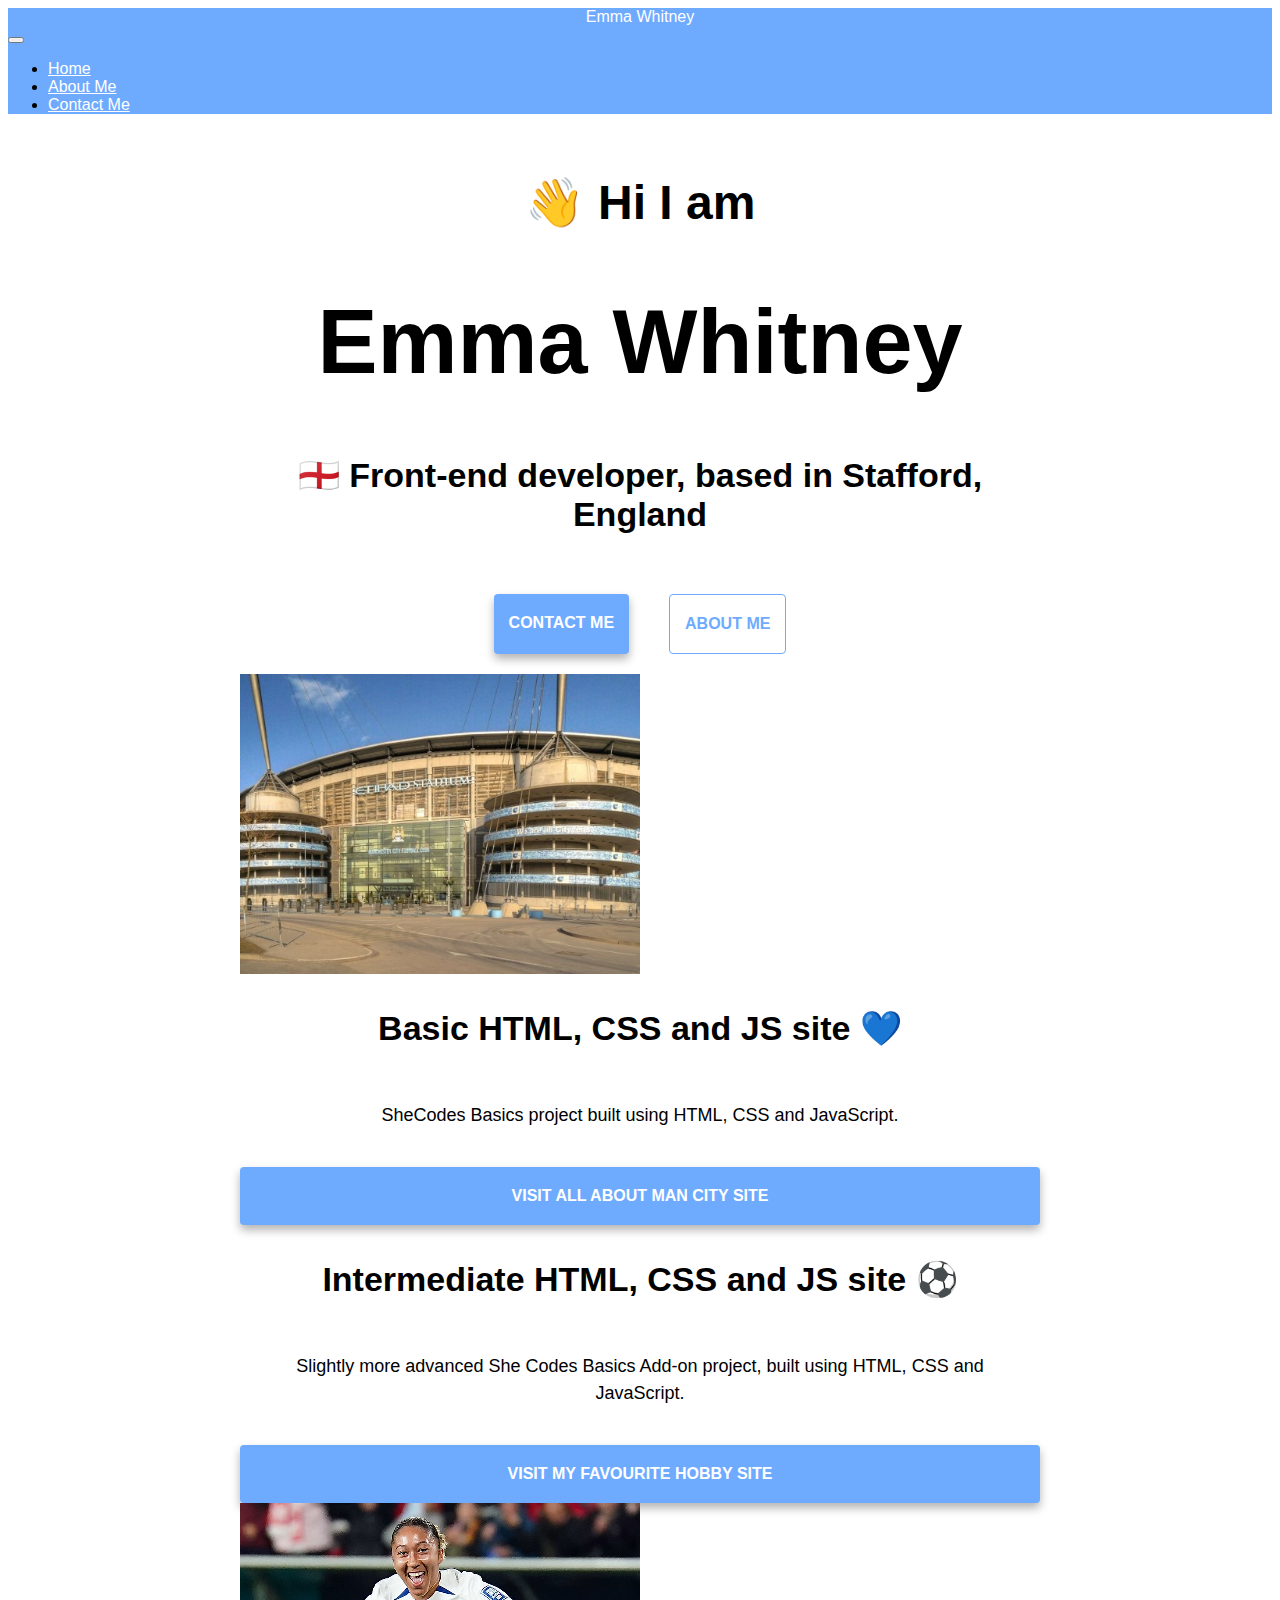
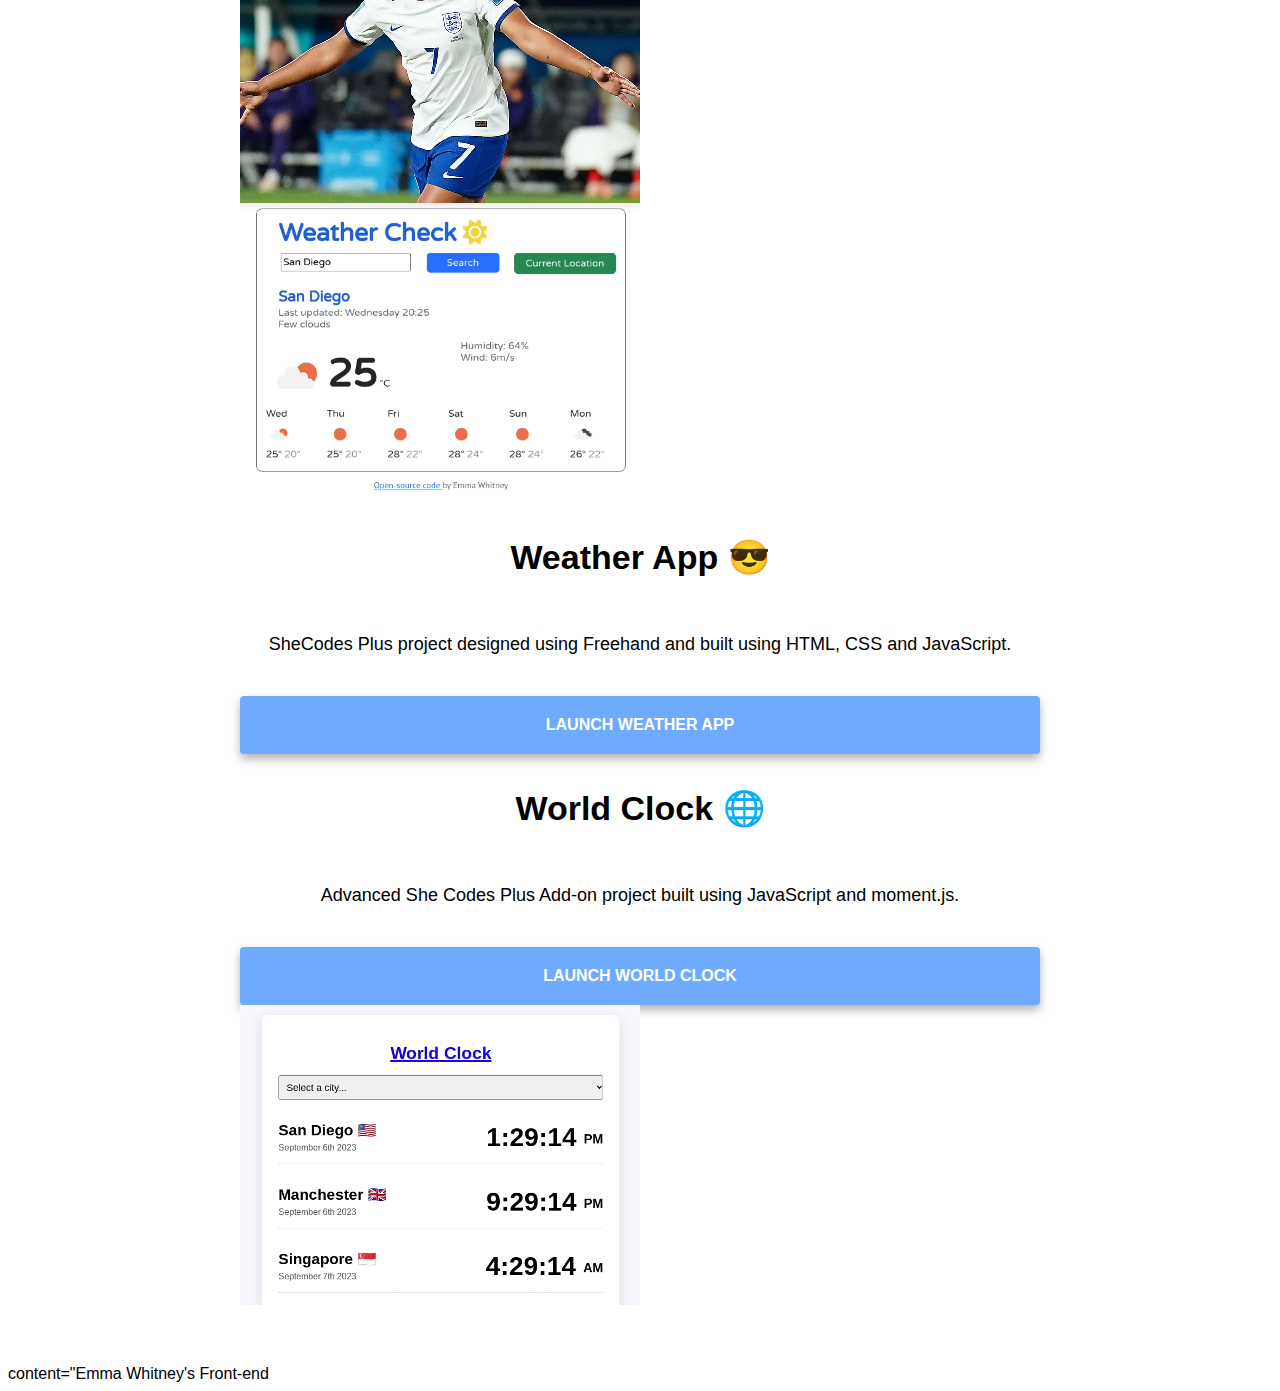
<file: index.html>
<!DOCTYPE html>
<html lang="en">
  <head>
    <meta charset="UTF-8" />
    <meta http-equiv="X-UA-Compatible" content="IE=edge" />
    <meta name="viewport" content="width=device-width, initial-scale=1.0" />
    <meta
      name="description"
      content="Emma Whitney's Front-End HTML, CSS and JS Development Portfolio, including SheCodes project links"
    />
    <title>Emma Whitney Front-End Development Portfolio</title>
    <link
      href="https://cdn.jsdelivr.net/npm/bootstrap@5.3.1/dist/css/bootstrap.min.css"
      rel="stylesheet"
      integrity="sha384-4bw+/aepP/YC94hEpVNVgiZdgIC5+VKNBQNGCHeKRQN+PtmoHDEXuppvnDJzQIu9"
      crossorigin="anonymous"
    />
    <script
      defer
      src="https://cdn.jsdelivr.net/npm/bootstrap@5.3.1/dist/js/bootstrap.bundle.min.js"
      integrity="sha384-HwwvtgBNo3bZJJLYd8oVXjrBZt8cqVSpeBNS5n7C8IVInixGAoxmnlMuBnhbgrkm"
      crossorigin="anonymous"
    ></script>
    <link rel="stylesheet" href="/style.css" />
  </head>
  <body>
    <nav class="navbar navbar-expand-lg navbar-color">
      <a class="navbar-brand" href="/" title="Homepage">Emma Whitney</a>
      <button
        class="navbar-toggler"
        type="button"
        data-bs-toggle="collapse"
        data-bs-target="#navbarNav"
        aria-controls="navbarNav"
        aria-expanded="false"
        aria-label="Toggle navigation"
      >
        <span class="navbar-toggler-icon"></span>
      </button>
      <div class="collapse navbar-collapse" id="navbarNav">
        <ul class="navbar-nav">
          <li class="nav-item">
            <a class="nav-link active" href="/" title="Homepage">Home</a>
          </li>
          <li class="nav-item">
            <a class="nav-link" href="/about.html" title="About Emma Whitney"
              >About Me</a
            >
          </li>
          <li class="nav-item">
            <a
              class="nav-link"
              href="/about.html#contact"
              title="Contact details"
              >Contact Me</a
            >
          </li>
        </ul>
      </div>
    </nav>
    <div class="homepage-content mt-5">
      <h2>👋 Hi I am</h2>
      <h1>Emma Whitney</h1>
      <h3>🏴󠁧󠁢󠁥󠁮󠁧󠁿 Front-end developer, based in Stafford, England</h3>
      <div class="navigation-links">
        <a href="/about.html#contact" class="contact-link">Contact me</a>
        <a href="/about.html" class="about-link">About me</a>
      </div>
      <div class="container-fluid">
        <div class="row gx-5 gy-5">
          <div class="col-md-6 d-none d-md-block">
            <a
              href="https://www.shecodes.io/workshops/shecodes-basics-7a10a400-2ff5-4948-90c8-664c5c6a1cc3/projects/1603861"
            >
              <img
                src="images/etihad-400-x-300.jpg"
                alt="Etihad Stadium, home of Manchester City"
                class="img-fluid p-4 rounded border w-100 h-100"
              />
            </a>
          </div>
          <div class="col-md-6 p-4 border border-3 border-dark">
            <h3>Basic HTML, CSS and JS site 💙</h3>
            <p>SheCodes Basics project built using HTML, CSS and JavaScript.</p>
            <a
              href="https://www.shecodes.io/workshops/shecodes-basics-7a10a400-2ff5-4948-90c8-664c5c6a1cc3/projects/1603861"
              class="app-link"
              title="Basic HTML site about Man City"
            >
              Visit All About Man City site</a
            >
          </div>
          <div class="col-md-6 p-4 border border-3 border-dark">
            <h3>Intermediate HTML, CSS and JS site ⚽</h3>
            <p>
              Slightly more advanced She Codes Basics Add-on project, built
              using HTML, CSS and JavaScript.
            </p>
            <a
              href="https://www.shecodes.io/workshops/shecodes-basics-add-on-1de07ed5-474a-47d1-b196-a7821b1e16f9/projects/1785963"
              class="app-link"
              title="More advanced HTML site about football"
              >Visit My Favourite Hobby site</a
            >
          </div>
          <div class="col-md-6 d-none d-md-block">
            <a
              href="https://www.shecodes.io/workshops/shecodes-basics-add-on-1de07ed5-474a-47d1-b196-a7821b1e16f9/projects/1785963"
            >
              <img
                src="images/lauren-james-england-400-x-300.jpg"
                alt="Lauren James, English football player"
                class="img-fluid p-4 rounded border w-100 h-100"
              />
            </a>
          </div>
          <div class="col-md-6 d-none d-md-block">
            <a
              href="https://www.shecodes.io/workshops/shecodes-plus-43971a30-bdba-495a-b6bf-b0dd81d25607/projects/1740773"
            >
              <img
                src="images/weather-app-400-x-300.png"
                alt="Weather App screenshot"
                class="img-fluid p-4 rounded border w-100 h-100"
              />
            </a>
          </div>
          <div class="col-md-6 p-4 border border-3 border-dark">
            <h3>Weather App 😎</h3>
            <p>
              SheCodes Plus project designed using Freehand and built using
              HTML, CSS and JavaScript.
            </p>
            <a
              href="https://www.shecodes.io/workshops/shecodes-plus-43971a30-bdba-495a-b6bf-b0dd81d25607/projects/1740773"
              class="app-link"
              title="Visit Weather Check app"
              >Launch Weather App</a
            >
          </div>
          <div class="col-md-6 p-4 border border-3 border-dark">
            <h3>World Clock 🌐</h3>
            <p>
              Advanced She Codes Plus Add-on project built using JavaScript and
              moment.js.
            </p>
            <a
              href="https://www.shecodes.io/workshops/shecodes-plus-add-on-c1dca426-932b-4ba5-ae04-bf6c5419232a/projects/1820414"
              class="app-link"
              title="Visit World Clock app"
              >Launch World Clock</a
            >
          </div>
          <div class="col-md-6 d-none d-md-block">
            <a
              href="https://www.shecodes.io/workshops/shecodes-plus-add-on-c1dca426-932b-4ba5-ae04-bf6c5419232a/projects/1820414"
            >
              <img
                src="images/world-clock-400-x-300.png"
                alt="World Clock app screenshot"
                class="img-fluid p-4 rounded border w-100 h-100"
              />
            </a>
          </div>
        </div>
      </div>
    </div>
  </body>
</html>

content="Emma Whitney's Front-end
</file>
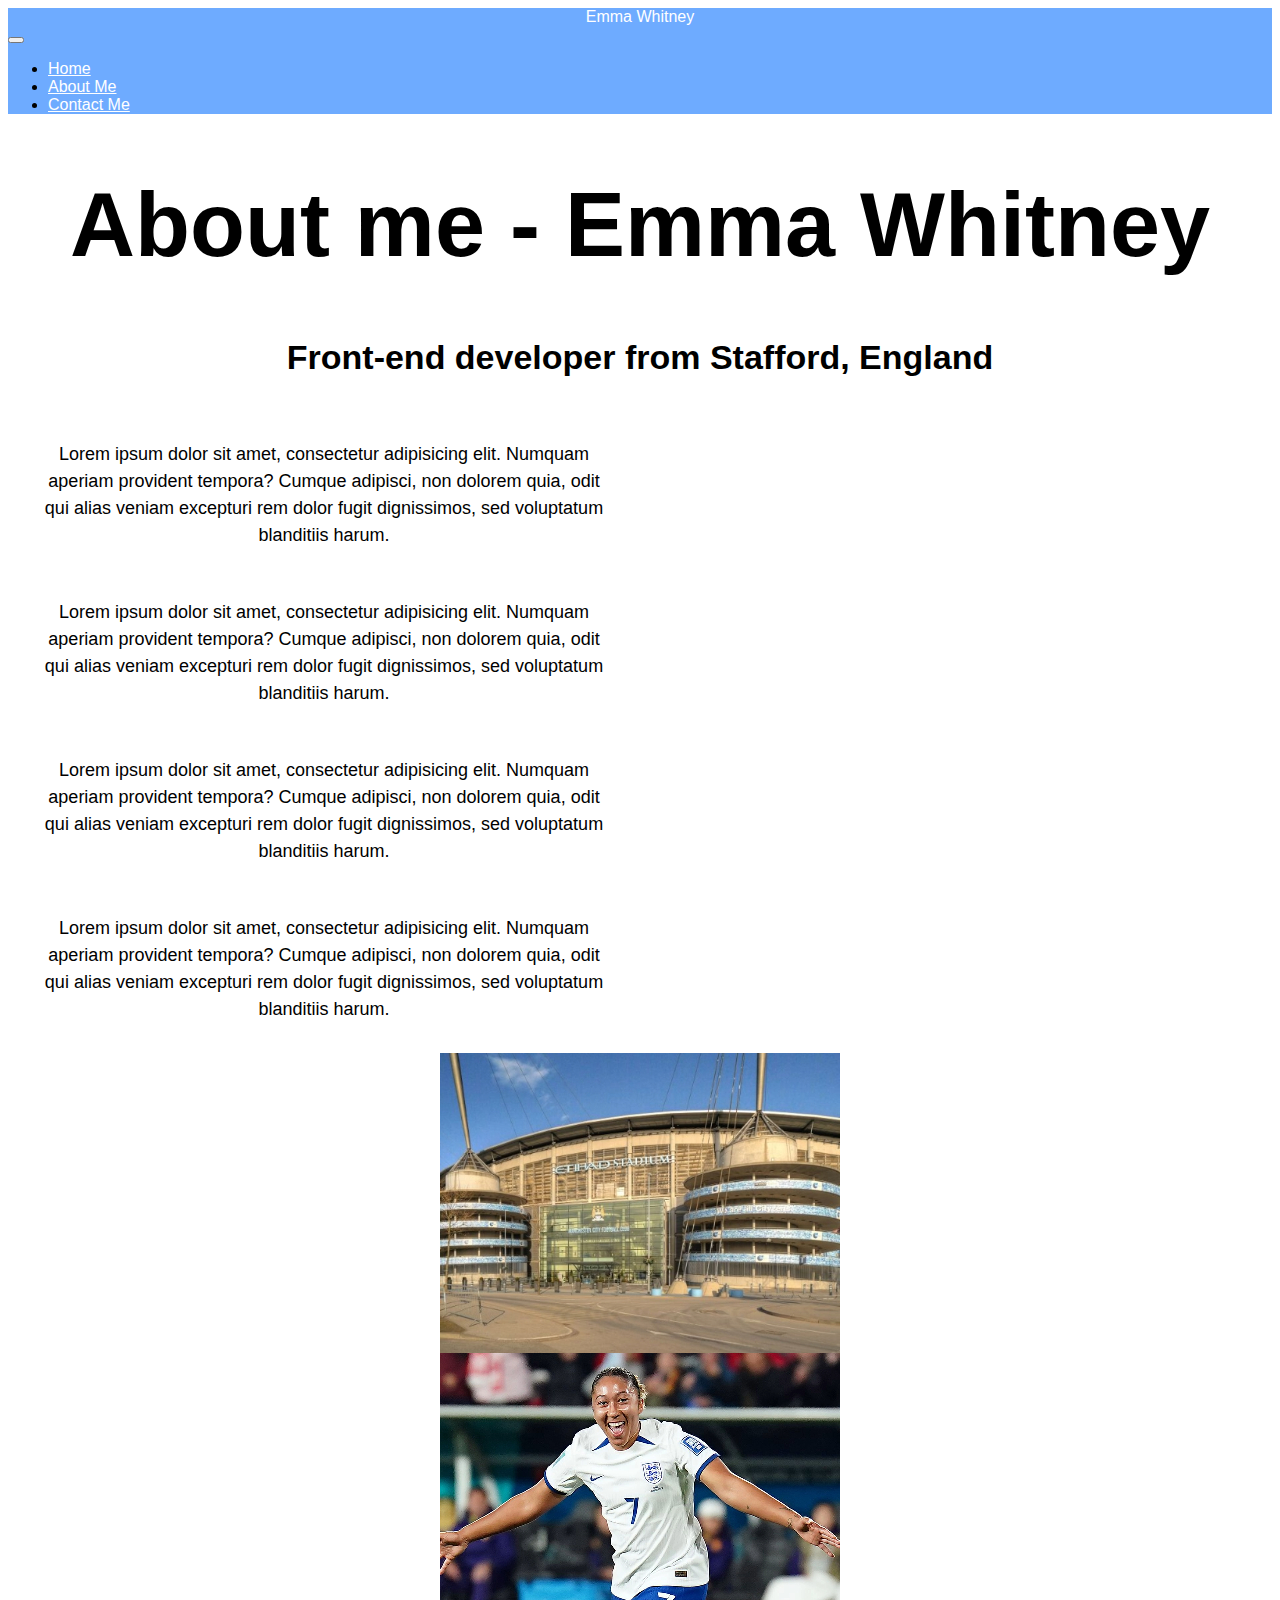
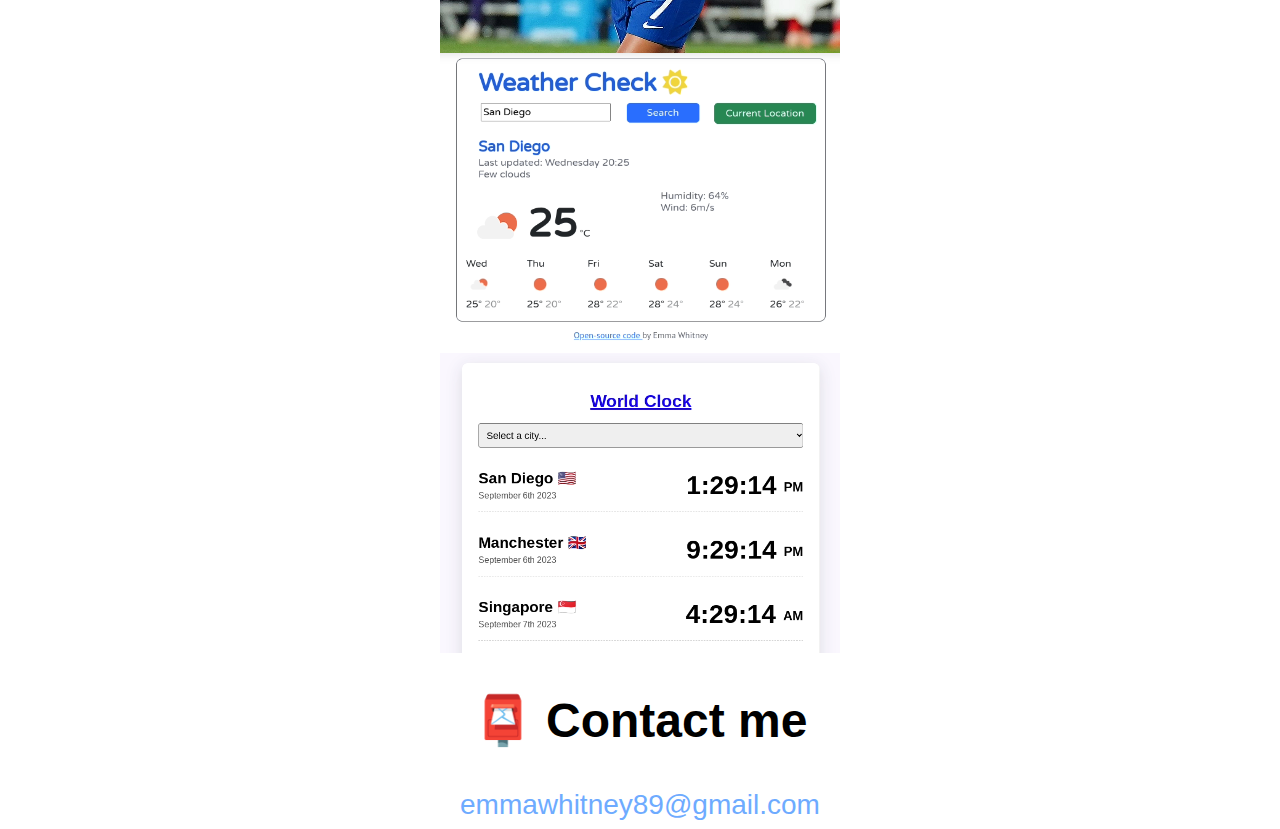
<file: about.html>
<!DOCTYPE html>
<html lang="en">
  <head>
    <meta charset="UTF-8" />
    <meta http-equiv="X-UA-Compatible" content="IE=edge" />
    <meta name="viewport" content="width=device-width, initial-scale=1.0" />
    <meta
      name="description"
      content="Emma Whitney contact details and front-end development SheCodes project history"
    />
    <link
      href="https://cdn.jsdelivr.net/npm/bootstrap@5.3.1/dist/css/bootstrap.min.css"
      rel="stylesheet"
      integrity="sha384-4bw+/aepP/YC94hEpVNVgiZdgIC5+VKNBQNGCHeKRQN+PtmoHDEXuppvnDJzQIu9"
      crossorigin="anonymous"
    />
    <script
      defer
      src="https://cdn.jsdelivr.net/npm/bootstrap@5.3.1/dist/js/bootstrap.bundle.min.js"
      integrity="sha384-HwwvtgBNo3bZJJLYd8oVXjrBZt8cqVSpeBNS5n7C8IVInixGAoxmnlMuBnhbgrkm"
      crossorigin="anonymous"
    ></script>
    <link rel="stylesheet" href="/style.css" />
    <title>About Emma Whitney, Front-End Developer</title>
  </head>
  <body>
    <nav class="navbar navbar-expand-lg navbar-color">
      <a class="navbar-brand" href="/" title="Homapage">Emma Whitney</a>
      <button
        class="navbar-toggler"
        type="button"
        data-bs-toggle="collapse"
        data-bs-target="#navbarText"
        aria-controls="navbarText"
        aria-expanded="false"
        aria-label="Toggle navigation"
      >
        <span class="navbar-toggler-icon"></span>
      </button>
      <div class="collapse navbar-collapse" id="navbarText">
        <ul class="navbar-nav me-auto mb-2 mb-lg-0">
          <li class="nav-item">
            <a class="nav-link" href="/" title="Homepage">Home</a>
          </li>
          <li class="nav-item">
            <a
              class="nav-link active"
              href="/about.html"
              title="About Emma Whitney"
              >About Me</a
            >
          </li>
          <li class="nav-item">
            <a
              class="nav-link"
              href="/about.html#contact"
              title="Contact details"
              >Contact Me</a
            >
          </li>
        </ul>
      </div>
    </nav>
    <div class="about-page-content">
      <h1 class="mt-4">About me - Emma Whitney</h1>
      <h3 class="mt-4">Front-end developer from Stafford, England</h3>
      <div class="container-fluid about-paragraphs">
        <div class="row">
          <div class="col-12 p-1">
            <p>
              Lorem ipsum dolor sit amet, consectetur adipisicing elit. Numquam
              aperiam provident tempora? Cumque adipisci, non dolorem quia, odit
              qui alias veniam excepturi rem dolor fugit dignissimos, sed
              voluptatum blanditiis harum.
            </p>
          </div>
          <div class="col-12 p-1">
            <p>
              Lorem ipsum dolor sit amet, consectetur adipisicing elit. Numquam
              aperiam provident tempora? Cumque adipisci, non dolorem quia, odit
              qui alias veniam excepturi rem dolor fugit dignissimos, sed
              voluptatum blanditiis harum.
            </p>
          </div>
          <div class="col-12 p-1">
            <p>
              Lorem ipsum dolor sit amet, consectetur adipisicing elit. Numquam
              aperiam provident tempora? Cumque adipisci, non dolorem quia, odit
              qui alias veniam excepturi rem dolor fugit dignissimos, sed
              voluptatum blanditiis harum.
            </p>
          </div>
          <div class="col-12 p-1">
            <p>
              Lorem ipsum dolor sit amet, consectetur adipisicing elit. Numquam
              aperiam provident tempora? Cumque adipisci, non dolorem quia, odit
              qui alias veniam excepturi rem dolor fugit dignissimos, sed
              voluptatum blanditiis harum.
            </p>
          </div>
        </div>
      </div>
      <div class="container-fluid about-page-image-row">
        <div class="row h-100">
          <div class="col-md-3 p-2">
            <a
              href="https://www.shecodes.io/workshops/shecodes-basics-7a10a400-2ff5-4948-90c8-664c5c6a1cc3/projects/1603861"
              title="Basic HTML site about Man City"
            >
              <img
                src="images/etihad-400-x-300.jpg"
                alt="Etihad Stadium, home of Manchester City"
                class="img-fluid p-3 rounded border w-100 h-100"
              />
            </a>
          </div>
          <div class="col-md-3 p-2">
            <a
              href="https://www.shecodes.io/workshops/shecodes-basics-add-on-1de07ed5-474a-47d1-b196-a7821b1e16f9/projects/1785963"
              title="More advanced HTML site about football"
            >
              <img
                src="images/lauren-james-england-400-x-300.jpg"
                alt="Lauren James, English football player"
                class="img-fluid p-3 rounded border w-100 h-100"
              />
            </a>
          </div>
          <div class="col-md-3 p-2">
            <a
              href="https://www.shecodes.io/workshops/shecodes-plus-43971a30-bdba-495a-b6bf-b0dd81d25607/projects/1740773"
              title="Weather Check app"
            >
              <img
                src="images/weather-app-400-x-300.png"
                alt="Weather App screenshot"
                class="img-fluid p-3 rounded border w-100 h-100"
              />
            </a>
          </div>
          <div class="col-md-3 p-2">
            <a
              href="https://www.shecodes.io/workshops/shecodes-plus-add-on-c1dca426-932b-4ba5-ae04-bf6c5419232a/projects/1820414"
              title="World Clock app"
            >
              <img
                src="images/world-clock-400-x-300.png"
                alt="World Clock app screenshot"
                class="img-fluid p-3 rounded border w-100 h-100"
              />
            </a>
          </div>
        </div>
      </div>
      <h2 class="mt-4">📮 Contact me</h2>
      <a
        href="mailto:emmawhitney89@gmail.com"
        class="email-link"
        title="Email Emma"
        >emmawhitney89@gmail.com</a
      >
    </div>
  </body>
</html>
</file>
<file: style.css>
:root {
  --primary-color: #6eabff;
  --secondary-color: #041838;
  --box-shadow: 0 5px 10px rgba(0, 0, 0, 0.3);
}

body {
  font-family: Verdana, Geneva, Tahoma, sans-serif;
}

h1,
h2,
h3 {
  text-align: center;
}

h1 {
  font-size: 90px;
}

h2 {
  font-size: 48px;
}

h3 {
  font-size: 34px;
}

p {
  padding: 20px;
  border-radius: 4px;
  font-size: 18px;
  line-height: 1.5;
  text-align: center;
}
.navbar-color {
  background: var(--primary-color);
}

.navbar-brand {
  display: flex;
  justify-content: center;
  color: white;
  text-decoration: none;
}

.nav-link {
  color: white;
}

.navbar-brand:hover {
  color: var(--secondary-color);
}

.nav-link:hover {
  color: var(--secondary-color);
}

.homepage-content {
  margin: 60px auto;
  max-width: 800px;
}

.container-fluid {
  display: flex;
  justify-content: space-evenly;
}

.navigation-links {
  display: flex;
  margin-top: 40px;
  justify-content: center;
}

.navigation-links a {
  margin: 20px;
  border-radius: 4px;
  padding: 20px 15px;
  text-decoration: none;
  text-transform: uppercase;
}

.contact-link,
.app-link {
  background: var(--primary-color);
  box-shadow: var(--box-shadow);
  color: white;
  font-weight: bold;
}

.app-link {
  margin-bottom: auto;
  border-radius: 4px;
  padding: 20px 15px;
  text-decoration: none;
  text-transform: uppercase;
  display: block;
  text-align: center;
}

.contact-link:hover,
.app-link:hover {
  background: var(--secondary-color);
}

.about-link {
  color: var(--primary-color);
  border: 1px solid var(--primary-color);
  font-weight: bold;
}

.about-link:hover {
  color: var(--secondary-color);
}

.homepage-link {
  color: var(--primary-color);
  text-align: center;
  display: block;
}

.about-paragraphs {
  display: flex;
  justify-content: center;
  width: 50%;
}

.about-paragraphs p {
  margin: 10px;
  text-align: center;
}

.email-link {
  display: flex;
  justify-content: center;
  color: var(--primary-color);
  font-size: 28px;
  text-decoration: none;
  margin-top: 10px;
}

.email-link:hover {
  text-decoration: underline;
}

.img-fluid {
  background: var(--primary-color);
  max-width: 100%;
  height: auto;
  vertical-align: middle;
  flex-wrap: wrap;
}

.img-fluid:hover {
  background: var(--secondary-color);
}

.about-page-image-row {
  display: flex;
  justify-content: space-evenly;
}

@media (max-width: 900px) {
  h1 {
    font-size: 48px;
    line-height: 1.5;
  }

  h2 {
    font-size: 32px;
  }
}
</file>
